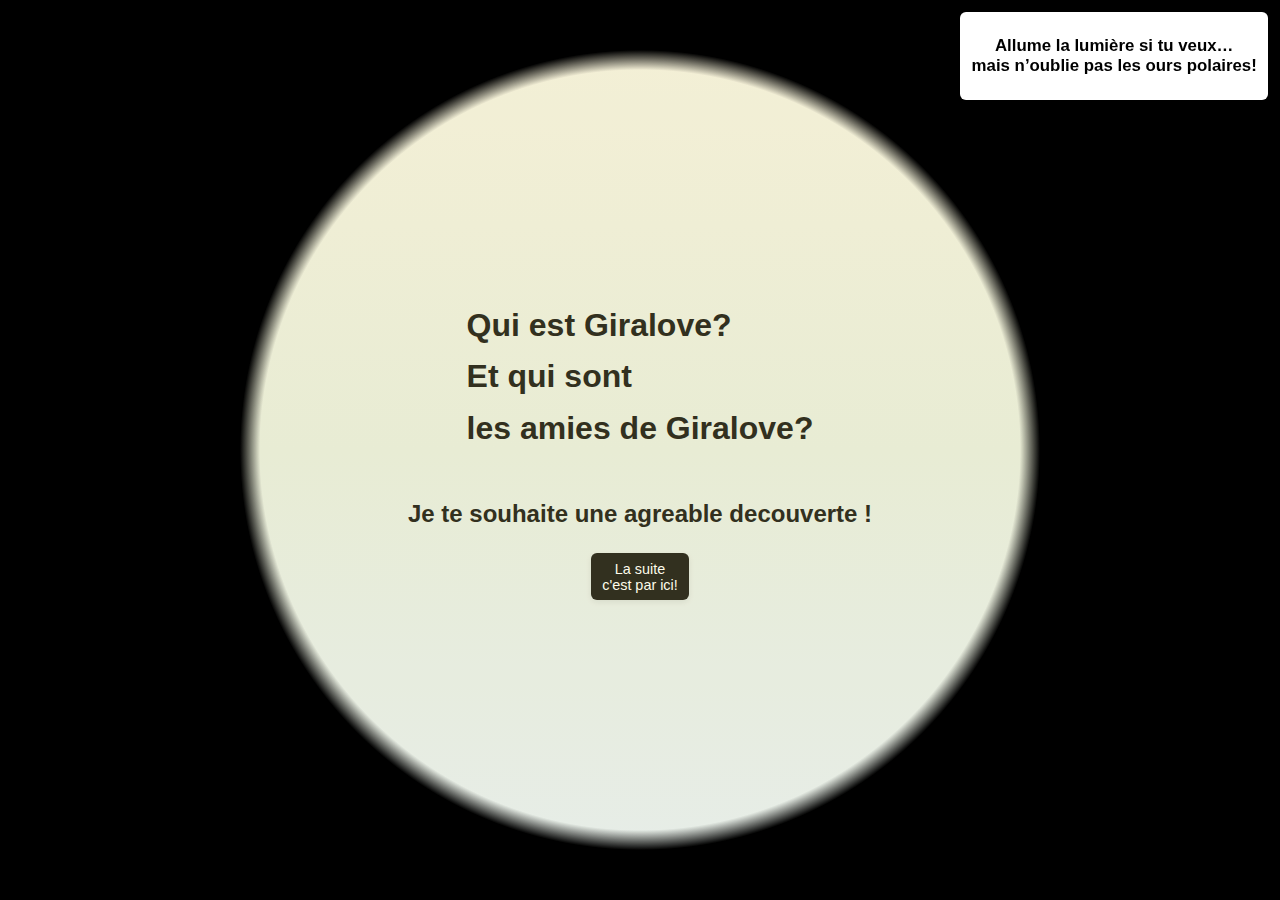
<file: index.html>
<!DOCTYPE html>
<html lang="fr">
  <!-- HEAD -->
  <head>
    <meta charset="utf-8" />
    <meta name="viewport" content="width=device-width,initial-scale=1" />

    <!-- TITLE -->
    <title>Spotlight mouse</title>

    <!-- STYLES LINK-->
    <link rel="stylesheet" href="styles_index.css" />
  </head>

  <!-- BODY -->
  <body>
    <div class="light_btn" aria-hidden="false">
      <button id="toggleBtn" class="btn" aria-pressed="true">
        <h3>
          Allume la lumière si tu veux…<br />
          mais n’oublie pas les ours polaires!
        </h3>
      </button>
    </div>

    <div class="spot-overlay" id="spot"></div>

    <!-- MAIN -->
    <main>
      <article>
        <div class="div-center">
          <h1 class="intro">
            Qui est Giralove? <br />
            Et qui sont <br />les amies de Giralove?<br />
          </h1>
          <h2>Je te souhaite une agreable decouverte !</h2>
          <button onclick="location.href='about.html'" class="btn-centre, btn">
            La suite <br />c'est par ici!
          </button>
        </div>

        <!-- adaugă conținutul real al site-ului aici -->
      </article>
    </main>

    <script>
      /*
        Script simplu și performant:
        - actualizează variabilele CSS --x și --y
        - folosește requestAnimationFrame pentru a throttla evenimentele mouse/touch
        - suport touch (atingere) -> folosește primul contact
        - buton toggle pentru a dezactiva overlayul
        - buton pentru ascunderea cursorului
      */

      (function () {
        const overlay = document.getElementById('spot');
        const toggleBtn = document.getElementById('toggleBtn');
        const cursorBtn = document.getElementById('cursorBtn');
        let enabled = true;
        let hideCursor = false;

        // coordonate urmărite
        const pos = { x: window.innerWidth / 2, y: window.innerHeight / 2 };
        let rafScheduled = false;

        function updateOverlay() {
          // setează variabilele CSS
          overlay.style.setProperty('--x', pos.x + 'px');
          overlay.style.setProperty('--y', pos.y + 'px');
          rafScheduled = false;
        }

        function scheduleUpdate() {
          if (!rafScheduled) {
            rafScheduled = true;
            requestAnimationFrame(updateOverlay);
          }
        }

        function onMouseMove(e) {
          pos.x = e.clientX;
          pos.y = e.clientY;
          scheduleUpdate();
        }

        function onTouchMove(e) {
          if (e.touches && e.touches[0]) {
            pos.x = e.touches[0].clientX;
            pos.y = e.touches[0].clientY;
            scheduleUpdate();
          }
        }

        // listeners
        window.addEventListener('mousemove', onMouseMove, { passive: true });
        window.addEventListener('touchmove', onTouchMove, { passive: true });

        // resize -> recalc centre if needed
        window.addEventListener('resize', () => {
          pos.x = Math.min(pos.x, window.innerWidth);
          pos.y = Math.min(pos.y, window.innerHeight);
          scheduleUpdate();
        });

        // Toggle overlay on/off
        toggleBtn.addEventListener('click', () => {
          enabled = !enabled;
          if (enabled) {
            overlay.style.display = '';
            toggleBtn.textContent =
              '          Allume la lumière si tu veux… mais n’oublie pas les ours polaires!';
            toggleBtn.setAttribute('aria-pressed', 'true');
          } else {
            overlay.style.display = 'none';
            toggleBtn.textContent = 'Lampe torche à dynamo';
            toggleBtn.setAttribute('aria-pressed', 'false');
          }
        });

        // Toggle cursor hide/show
        cursorBtn.addEventListener('click', () => {
          hideCursor = !hideCursor;
          if (hideCursor) {
            document.documentElement.classList.add('hide-cursor');
            cursorBtn.textContent = 'Ascunde cursor: ON';
            cursorBtn.setAttribute('aria-pressed', 'true');
          } else {
            document.documentElement.classList.remove('hide-cursor');
            cursorBtn.textContent = 'Ascunde cursor';
            cursorBtn.setAttribute('aria-pressed', 'false');
          }
        });

        // Init: place overlay centre
        scheduleUpdate();
      })();
    </script>
  </body>
</html>
</file>
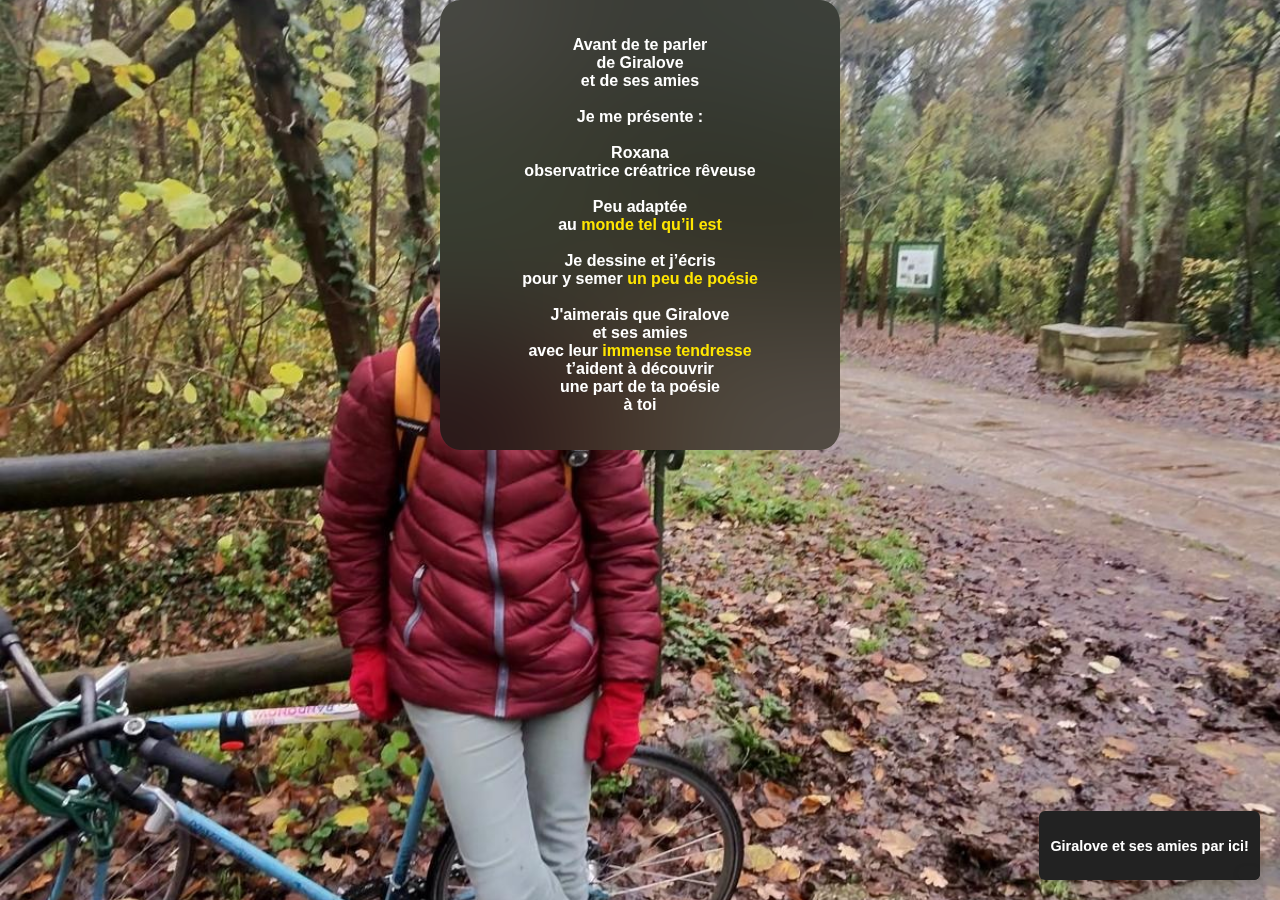
<file: about.html>
<!DOCTYPE html>
<html lang="en">
  <head>
    <meta charset="UTF-8" />
    <meta name="viewport" content="width=device-width, initial-scale=1.0" />
    <title>About me</title>
    <!-- STYLES LINK-->
    <link rel="stylesheet" href="styles_about.css" />
  </head>
  <body>
    <h4 class="message-coucou">
      Avant de te parler
      <br />
      de Giralove <br />et de ses amies <br /><br />
      Je me présente :
      <br /><br />
      Roxana
      <br />
      observatrice créatrice rêveuse
      <br /><br />
      Peu adaptée
      <br />
      au <strong class="monde">monde tel qu’il est </strong> <br /><br />
      Je dessine et j’écris
      <br />
      pour y semer un peu de poésie
    </h4>

    <!-- cursor cu textul meu-->
    <div class="custom-cursor" id="customCursor">
      <h4>
        Avant de te parler
        <br />
        de Giralove <br />et de ses amies <br /><br />
        Je me présente :
        <br /><br />
        Roxana
        <br />
        observatrice créatrice rêveuse
        <br /><br />
        Peu adaptée
        <br />
        au <strong class="monde">monde tel qu’il est </strong> <br /><br />
        Je dessine et j’écris
        <br />
        pour y semer <strong class="monde">un peu de poésie</strong>
        <br />
        <br />
        J'aimerais que Giralove <br />et ses amies <br />
        avec leur <strong class="monde">immense tendresse</strong>
        <br />
        t’aident à découvrir <br />une part de ta poésie <br />à toi
      </h4>
      <script>
        const cursor = document.getElementById('customCursor');

        document.addEventListener('mousemove', (e) => {
          cursor.style.left = `${e.clientX}px`;
          cursor.style.top = `${e.clientY}px`;
        });
      </script>
    </div>
    <h1>
      <button onclick="location.href='cici.html'" class="btn, btn-mes-dessins">
        <h4>Giralove et ses amies par ici!</h4>
      </button>

      <button class="btn-mes-dessins"></button>
    </h1>
  </body>
</html>
</file>
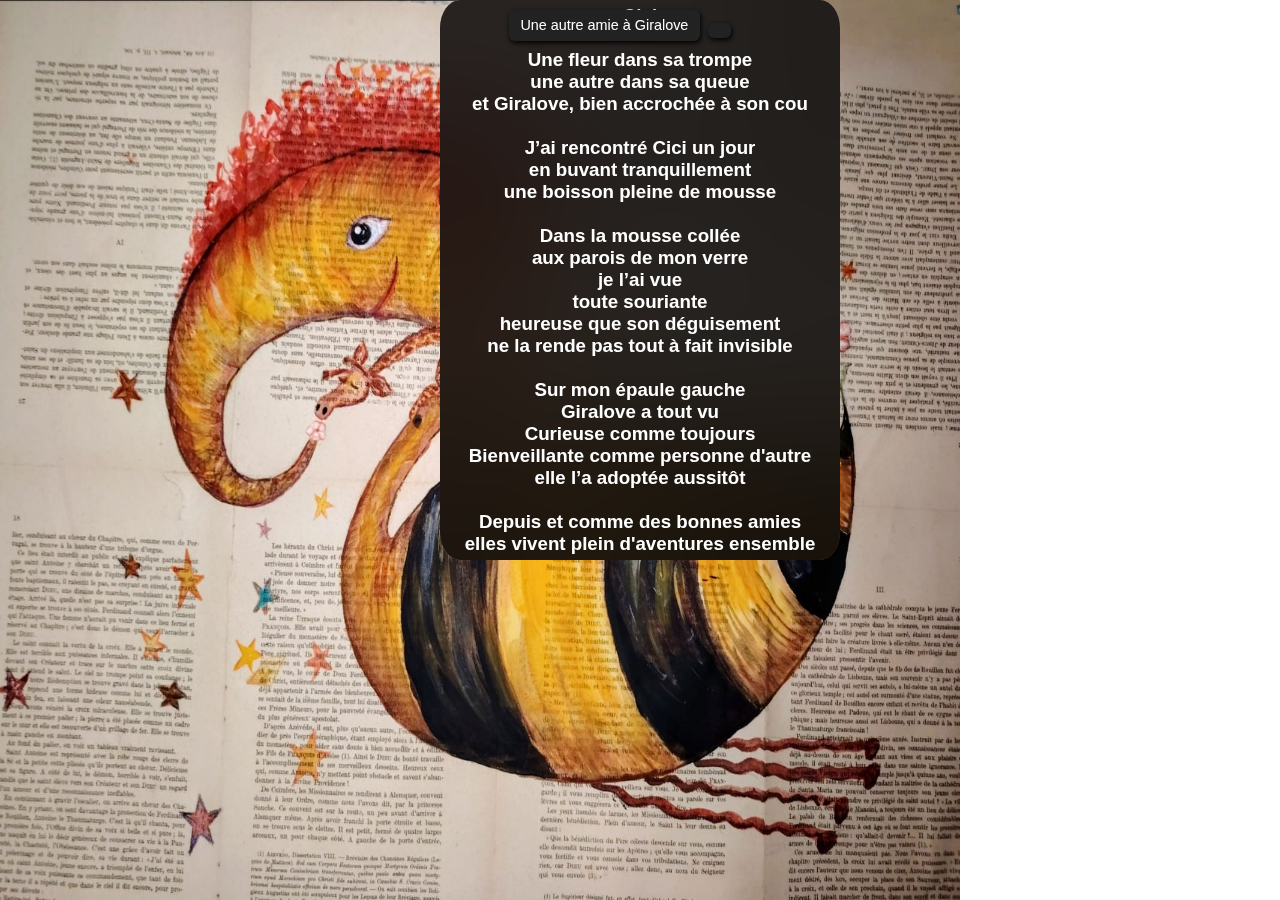
<file: cici.html>
<!DOCTYPE html>
<html lang="en">
  <head>
    <meta charset="UTF-8" />
    <meta name="viewport" content="width=device-width, initial-scale=1.0" />
    <title>About me</title>
    <!-- STYLES LINK-->
    <link rel="stylesheet" href="styles_cici.css" />
  </head>
  <body>
    <h3 class="message-coucou">
      Cici
      <br /><br />
      Une fleur dans sa trompe
      <br />
      une autre dans sa queue
      <br />
      et Giralove, bien accrochée à son cou
      <br /><br />
      J’ai rencontré Cici un jour
      <br />
      en buvant tranquillement
      <br />
      une boisson pleine de mousse
      <br /><br />
      Dans la mousse collée
      <br />
      aux parois de mon verre
      <br />
      je l’ai vue
      <br />
      toute souriante
      <br />
      heureuse que son déguisement
      <br />
      ne la rende pas tout à fait invisible
      <br />
      <br />
      Sur mon épaule gauche
      <br />
      Giralove a tout vu
      <br />
      Curieuse comme toujours
      <br />
      Bienveillante comme personne d'autre
      <br />
      elle l’a adoptée aussitôt
      <br /><br />
      Depuis et comme des bonnes amies
      <br />elles vivent plein d'aventures ensemble
    </h3>

    <!-- cursor cu textul meu-->

    <div class="custom-cursor" id="customCursor">
      <h3>
        Cici
        <br /><br />
        Une fleur dans sa trompe
        <br />
        une autre dans sa queue
        <br />
        et Giralove, bien accrochée à son cou
        <br /><br />
        J’ai rencontré Cici un jour
        <br />
        en buvant tranquillement
        <br />
        une boisson pleine de mousse
        <br /><br />
        Dans la mousse collée
        <br />
        aux parois de mon verre
        <br />
        je l’ai vue
        <br />
        toute souriante
        <br />
        heureuse que son déguisement
        <br />
        ne la rende pas tout à fait invisible
        <br />
        <br />
        Sur mon épaule gauche
        <br />
        Giralove a tout vu
        <br />
        Curieuse comme toujours
        <br />
        Bienveillante comme personne d'autre
        <br />
        elle l’a adoptée aussitôt
        <br /><br />
        Depuis et comme des bonnes amies
        <br />elles vivent plein d'aventures ensemble
      </h3>
      <script>
        const cursor = document.getElementById('customCursor');

        document.addEventListener('mousemove', (e) => {
          cursor.style.left = `${e.clientX}px`;
          cursor.style.top = `${e.clientY}px`;
        });
      </script>
    </div>

    <h1>
      <button onclick="location.href='mimi.html'" class="btn, btn-mes-dessins">
        Une autre amie à Giralove
      </button>

      <button class="btn-mes-dessins"></button>
    </h1>
  </body>
</html>
</file>
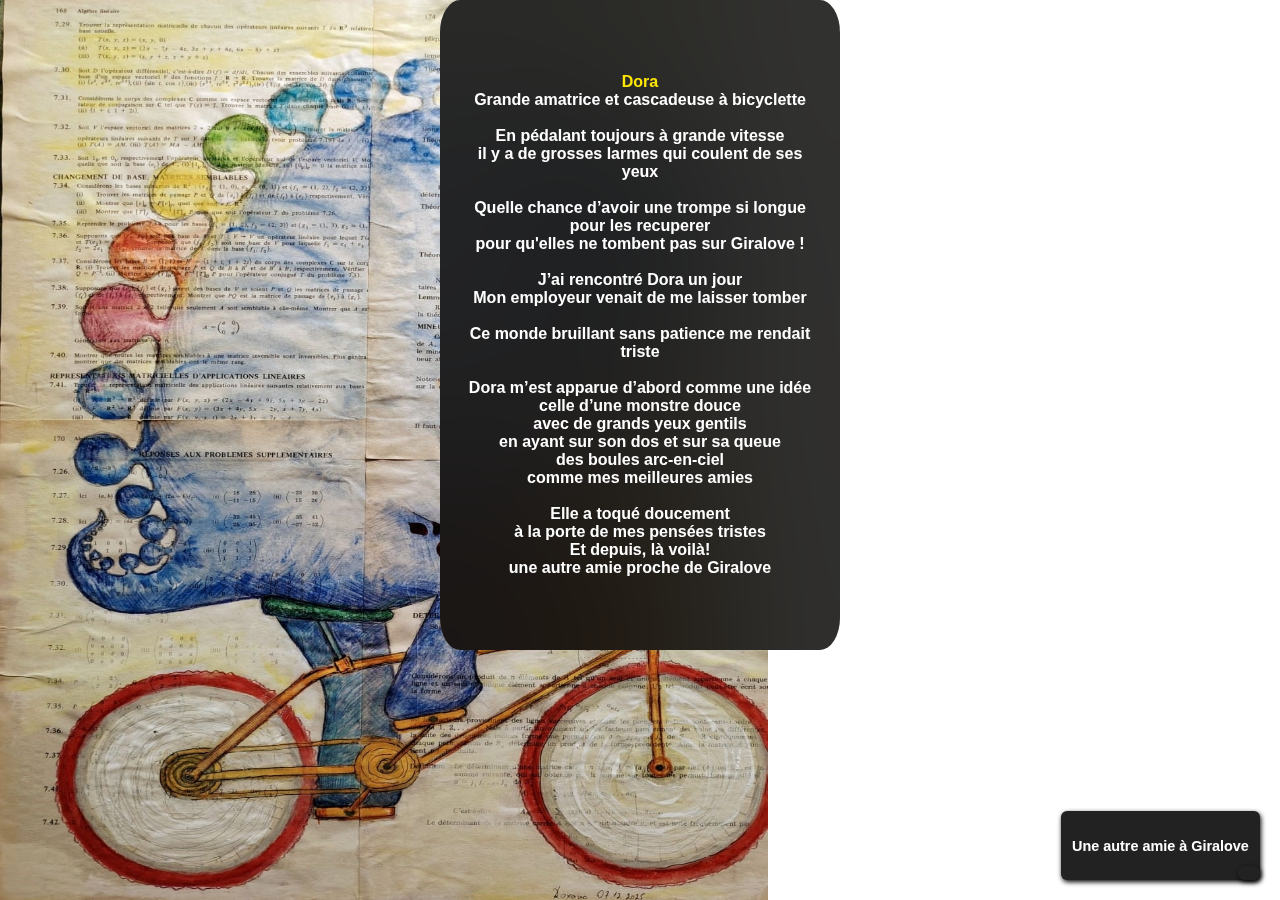
<file: dora.html>
<!DOCTYPE html>
<html lang="en">
  <head>
    <meta charset="UTF-8" />
    <meta name="viewport" content="width=device-width, initial-scale=1.0" />
    <title>About me</title>
    <!-- STYLES LINK-->
    <link rel="stylesheet" href="styles_dora.css" />
  </head>
  <body>
    <h4 class="message-coucou">
      <strong class="monde">Dora</strong>
      <br /><br />
      Grande amatrice et cascadeuse à bicyclette
      <br /><br />
      En pédalant toujours à grande vitesse
      <br />
      il y a de grosses larmes qui coulent de ses yeux
      <br /><br />
      Quelle chance d’avoir une trompe si longue pour les recuperer
      <br />
      pour qu'elles ne tombent pas sur Giralove !
      <br /><br />
      J’ai rencontré Dora un jour
      <br />
      Mon employeur venait de me laisser tomber
      <br /><br />
      Ce monde bruillant sans patience me rendait triste
      <br /><br />
      Dora m’est apparue d’abord comme une idée
      <br />
      celle d’une monstre douce
      <br />
      avec de grands yeux gentils
      <br />
      en ayant sur son dos et sur sa queue
      <br />
      des boules arc-en-ciel
      <br />
      comme mes meilleures amies
      <br /><br />
      Elle a toqué doucement
      <br />
      à la porte de mes pensées tristes
      <br />
      Et depuis, là voilà!
      <br />
      une autre amie proche de Giralove
    </h4>
    <div class="custom-cursor" id="customCursor">
      <h4>
        <strong class="monde">Dora</strong>
        <br />
        Grande amatrice et cascadeuse à bicyclette
        <br /><br />
        En pédalant toujours à grande vitesse
        <br />
        il y a de grosses larmes qui coulent de ses yeux
        <br /><br />
        Quelle chance d’avoir une trompe si longue pour les recuperer
        <br />
        pour qu'elles ne tombent pas sur Giralove !
        <br /><br />
        J’ai rencontré Dora un jour
        <br />
        Mon employeur venait de me laisser tomber
        <br /><br />
        Ce monde bruillant sans patience me rendait triste
        <br /><br />
        Dora m’est apparue d’abord comme une idée
        <br />
        celle d’une monstre douce
        <br />
        avec de grands yeux gentils
        <br />
        en ayant sur son dos et sur sa queue
        <br />
        des boules arc-en-ciel
        <br />
        comme mes meilleures amies
        <br /><br />
        Elle a toqué doucement
        <br />
        à la porte de mes pensées tristes
        <br />
        Et depuis, là voilà!
        <br />
        une autre amie proche de Giralove
      </h4>
      <script>
        const cursor = document.getElementById('customCursor');

        document.addEventListener('mousemove', (e) => {
          cursor.style.left = `${e.clientX}px`;
          cursor.style.top = `${e.clientY}px`;
        });
      </script>
    </div>

    <h1>
      <button
        onclick="location.href='frizzy.html'"
        class="btn, btn-mes-dessins"
      >
        <h4>Une autre amie à Giralove</h4>
      </button>

      <button class="btn-mes-dessins"></button>
    </h1>
  </body>
</html>
</file>
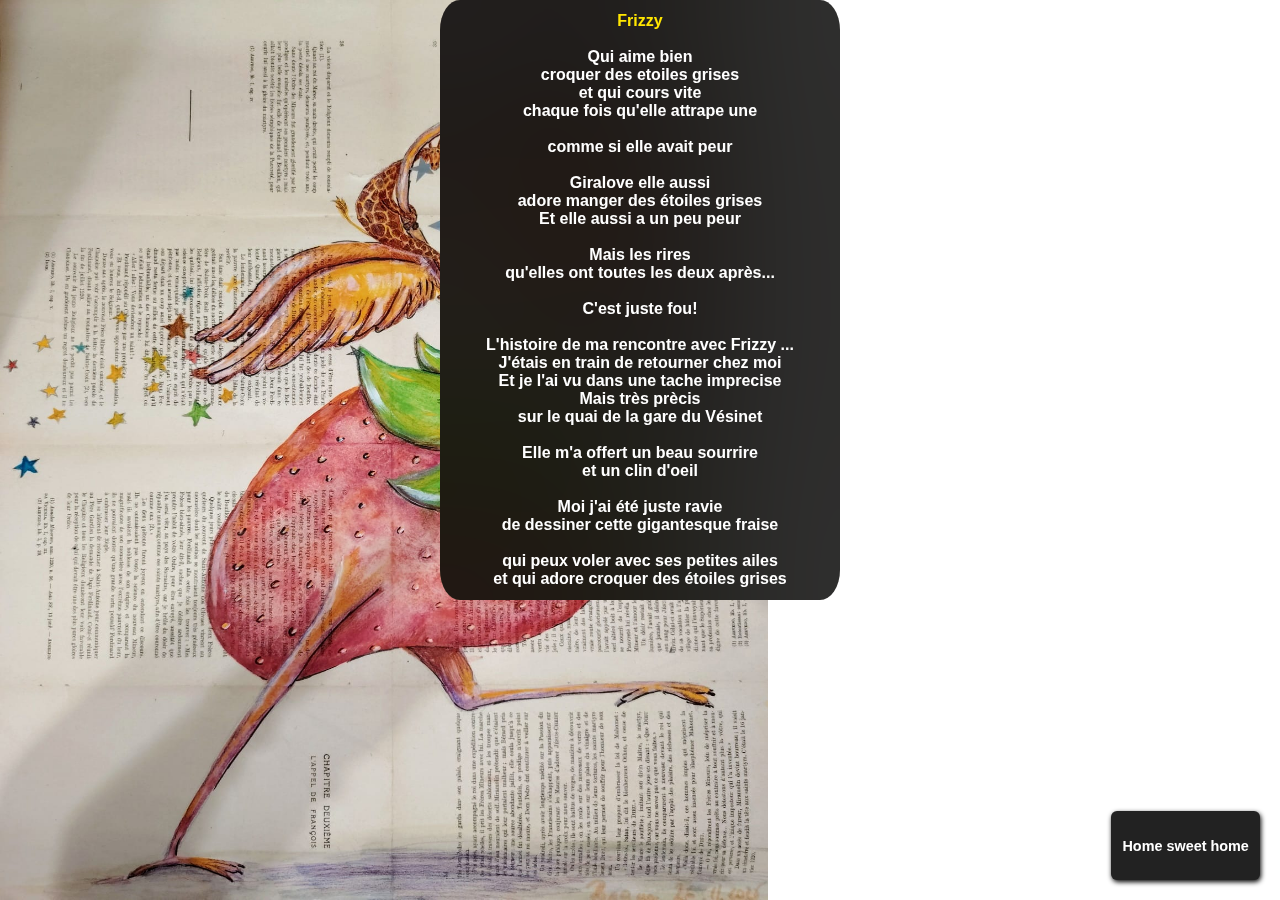
<file: frizzy.html>
<!DOCTYPE html>
<html lang="en">
  <head>
    <meta charset="UTF-8" />
    <meta name="viewport" content="width=device-width, initial-scale=1.0" />
    <title>About me</title>
    <!-- STYLES LINK-->
    <link rel="stylesheet" href="styles_frizzy.css" />
  </head>
  <body>
    <h4 class="message-coucou">
      <strong class="monde">Frizzy</strong>
      <br /><br />
      <img src="images/frizzy_200.jpg" alt="Mimi" /><br />

      Qui aime bien
      <br />croquer des etoiles gris
      <br />
      et qui cours vite
      <br />
      chaque fois qu'elle attrape une
      <br /><br />
      comme si elle avait peur
      <br /><br />
      Giralove elle aussi
      <br />
      adore manger des étoiles gris
      <br />
      Et elle aussi a un peu peur
      <br /><br />
      Mais les rires
      <br />
      qu'elles ont toutes les deux après...
      <br /><br />
      C'est juste fou!

      <br /><br />
      L'histoire de ma rencontre avec Frizzy ...
      <br />
      J'étais en train de returner chez moi
      <br />
      Et je l'ai vu dans une tache imprecise
      <br />
      Mais très prècis
      <br />sur le quai de la gare du Vésinet <br /><br />
      Elle m'a offert un beau sourrire
      <br />
      et un clin d'oeil
      <br />
      Moi j'ai été juste ravie
      <br />
      de dessiner cette gigantesque fraise
      <br />
      qui peux voler avec ses petits ailes<br />
      et qui adore croquer des étoiles gris
    </h4>
    <div class="custom-cursor" id="customCursor">
      <h4>
        <strong class="monde">Frizzy</strong>
        <br /><br />
        Qui aime bien
        <br />croquer des etoiles grises
        <br />
        et qui cours vite
        <br />
        chaque fois qu'elle attrape une
        <br /><br />
        comme si elle avait peur
        <br /><br />
        Giralove elle aussi
        <br />
        adore manger des étoiles grises
        <br />
        Et elle aussi a un peu peur
        <br /><br />
        Mais les rires
        <br />
        qu'elles ont toutes les deux après...
        <br /><br />
        C'est juste fou!

        <br /><br />
        L'histoire de ma rencontre avec Frizzy ...
        <br />
        J'étais en train de retourner chez moi
        <br />
        Et je l'ai vu dans une tache imprecise
        <br />
        Mais très prècis
        <br />sur le quai de la gare du Vésinet <br /><br />
        Elle m'a offert un beau sourrire
        <br />
        et un clin d'oeil
        <br /><br />
        Moi j'ai été juste ravie
        <br />
        de dessiner cette gigantesque fraise
        <br /><br />
        qui peux voler avec ses petites ailes<br />
        et qui adore croquer des étoiles grises
      </h4>
      <script>
        const cursor = document.getElementById('customCursor');

        document.addEventListener('mousemove', (e) => {
          cursor.style.left = `${e.clientX}px`;
          cursor.style.top = `${e.clientY}px`;
        });
      </script>
    </div>

    <h1>
      <button onclick="location.href='index.html'" class="btn, btn-mes-dessins">
        <h4>Home sweet home</h4>
      </button>
    </h1>
  </body>
</html>
</file>
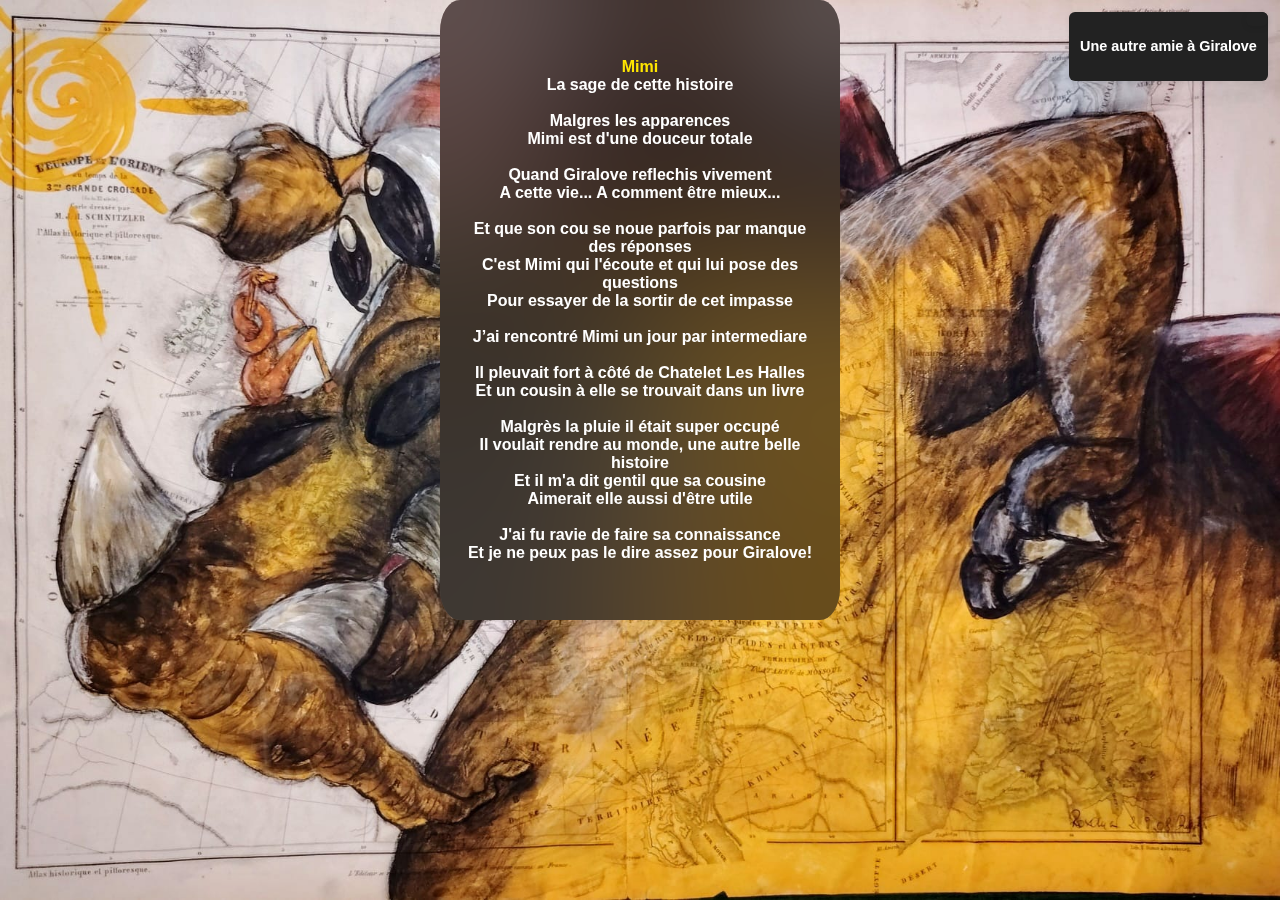
<file: mimi.html>
<!DOCTYPE html>
<html lang="en">
  <head>
    <meta charset="UTF-8" />
    <meta name="viewport" content="width=device-width, initial-scale=1.0" />
    <title>About me</title>
    <!-- STYLES LINK-->
    <link rel="stylesheet" href="styles_mimi.css" />
  </head>
  <body>
    <h4 class="message-coucou">
      <strong class="monde">Mimi</strong>
      <br /><br />
      La sage de cette histoire
      <br />
      <br />
      Malgres les apparences
      <br />
      Mimi est d'une douceur totale
      <br /><br />
      Quand Giralove reflechis vivement
      <br />
      A cette vie... A comment être mieux...
      <br />
      <br />
      Et que son cou se noue parfois par manque des réponses
      <br />
      C'est Mimi qui l'écoute et qui lui pose des questions
      <br />
      Pour essayer de la sortir de cet impasse
      <br /><br />
      J’ai rencontré Mimi un jour par intermediare
      <br /><br />
      Il pleuvait fort à côté de Chatelet Les Halles
      <br />
      Et un cousin à elle se trouvait dans un livre
      <br /><br />
      Malgrès la pluie il était super occupé
      <br />
      Il voulait rendre au monde, une autre belle histoire
      <br />
      Et il m'a dit gentil que sa cousine
      <br />
      Aimerait elle aussi d'être utile
      <br /><br />
      J'ai fu ravie de faire sa connaissance
      <br />
      Et je ne peux pas le dire assez pour Giralove!
    </h4>
    <div class="custom-cursor" id="customCursor">
      <h4>
        <strong class="monde">Mimi</strong>
        <br />
        La sage de cette histoire
        <br />
        <br />
        Malgres les apparences
        <br />
        Mimi est d'une douceur totale
        <br /><br />
        Quand Giralove reflechis vivement
        <br />
        A cette vie... A comment être mieux...
        <br />
        <br />
        Et que son cou se noue parfois par manque des réponses
        <br />
        C'est Mimi qui l'écoute et qui lui pose des questions
        <br />
        Pour essayer de la sortir de cet impasse
        <br /><br />
        J’ai rencontré Mimi un jour par intermediare
        <br /><br />
        Il pleuvait fort à côté de Chatelet Les Halles
        <br />
        Et un cousin à elle se trouvait dans un livre
        <br /><br />
        Malgrès la pluie il était super occupé
        <br />
        Il voulait rendre au monde, une autre belle histoire
        <br />
        Et il m'a dit gentil que sa cousine
        <br />
        Aimerait elle aussi d'être utile
        <br /><br />
        J'ai fu ravie de faire sa connaissance
        <br />
        Et je ne peux pas le dire assez pour Giralove!
      </h4>
      <script>
        const cursor = document.getElementById('customCursor');

        document.addEventListener('mousemove', (e) => {
          cursor.style.left = `${e.clientX}px`;
          cursor.style.top = `${e.clientY}px`;
        });
      </script>
    </div>

    <h1>
      <button onclick="location.href='dora.html'" class="btn, btn-mes-dessins">
        <h4>Une autre amie à Giralove</h4>
      </button>

      <button class="btn-mes-dessins"></button>
    </h1>
  </body>
</html>
</file>
<file: styles_about.css>
body {
  margin: 0;
  height: 100vh;
  background-image: url('images/roxana_nou.jpg');

  background-size: cover; /* acoperă tot ecranul păstrând proporțiile */
  background-position: center;
  background-repeat: no-repeat;
  font-family: Verdana, Geneva, Tahoma, sans-serif;
  color: rgb(255, 255, 255);
  position: relative;
  display: flex;
  flex-direction: column;
  align-items: center;
}

.message-coucou {
  display: none;
  color: white;
  background-color: rgba(0, 0, 0, 0.5);
  padding: 10px 20px;
  border-radius: 10px;
  align-items: center;
  justify-content: center;
  text-align: center;
}

body {
  cursor: none; /* ascunde cursorul standard */
}

.custom-cursor {
  position: fixed;
  width: 400px;
  height: 450px;
  border-radius: 5%; /*face cursorul rotund la 50%*/
  background-color: rgba(0, 0, 0, 0.5); /* 0.5 semi-transparent */
  color: white;
  display: flex;
  align-items: center;
  justify-content: center;
  text-align: center;
  pointer-events: none; /* cursorul trece prin div */
  z-index: 1000;
  padding: 20px;
  box-sizing: border-box;
  backdrop-filter: blur(80px); /* efect feather */
  transition: transform 0.08s linear; /* smooth movement */
}

.btn-mes-dessins {
  background: #222;
  color: rgb(255, 255, 255);
  border: 0px;
  padding: 0.45rem 0.7rem;
  border-radius: 6px;
  font-size: 0.9rem;
  cursor: pointer;
  box-shadow: 0 2px 6px rgba(0, 0, 0, 0.08);
  font-family: Verdana, Geneva, Tahoma, sans-serif;
  position: fixed;
  bottom: 20px; /* la 20px de jos */
  right: 20px; /* la 20px de marginea dreaptă */
  z-index: 10001;
}
.monde {
  color: rgb(255, 230, 0);
}
@media only screen and (max-width: 600px) {
  .message-coucou {
    display: inline-block;
  }
  .custom-cursor {
    display: none;
  }
  body {
    background-size: 100% 100%; /* acoperă tot ecranul */
  }
}
</file>
<file: styles_cici.css>
body {
  margin: 0;
  height: 100vh;
  background-image: url('images/cici.jpg');

  background-size: 75% 100%; /* nu acoperă tot ecranul */
  background-position: left;
  background-repeat: no-repeat;
  font-family: Verdana, Geneva, Tahoma, sans-serif;
  color: rgb(255, 255, 255);
  position: relative;
  display: flex;
  flex-direction: column;
  align-items: center;
}

.message-coucou {
  display: none;
  color: white;
  background-color: rgba(0, 0, 0, 0.8);
  padding: 10px 20px;
  border-radius: 10px;
  align-items: center;
  justify-content: center;
  text-align: center;
  font-size: smaller;
}

.btn-mes-dessins {
  background: #222;
  color: rgb(255, 255, 255);
  border: 0px;
  padding: 0.45rem 0.7rem;
  border-radius: 6px;
  font-size: 0.9rem;
  cursor: pointer;
  box-shadow: 1px 2px 5px #000000;
  font-family: Verdana, Geneva, Tahoma, sans-serif;
  position: relative;
  bottom: 20px; /* la 20px de jos */
  right: 20px; /* la 20px de marginea dreaptă */
  z-index: 10001;
}
.custom-cursor {
  position: fixed;
  width: 400px;
  height: 560px;
  border-radius: 5%; /*face cursorul rotund la 50%*/
  background-color: rgba(0, 0, 0, 0.8);
  /* 0.5 semi-transparent */
  color: white;
  display: flex;
  align-items: center;
  justify-content: center;
  text-align: center;
  pointer-events: none; /* cursorul trece prin div */
  /*transform: translate(-50%, -50%);*/
  z-index: 1000;
  padding: 20px;
  box-sizing: border-box;
  backdrop-filter: blur(80px); /* efect feather */
  transition: transform 0.08s linear; /* smooth movement */
}
.monde {
  color: rgb(255, 230, 0);
}

@media only screen and (max-width: 1200px) {
  .message-coucou {
    display: inline-block;
  }
  .custom-cursor {
    display: none;
  }
  body {
    background-size: 90% 100%;
  }
}
@media only screen and (max-width: 600px) {
  .message-coucou {
    display: inline-block;
  }
  .custom-cursor {
    display: none;
  }
  body {
    background-size: 100% 100%; /* acoperă tot ecranul */
    background-repeat: repeat;
  }
}
</file>
<file: styles_dora.css>
body {
  margin: 0;
  height: 100vh;
  background-image: url('images/dora.jpg');

  background-size: 60% 100%; /* nu acoperă tot ecranul */
  background-position: left;
  background-repeat: no-repeat;
  font-family: Verdana, Geneva, Tahoma, sans-serif;
  color: rgb(255, 255, 255);
  position: relative;
  display: flex;
  flex-direction: column;
  align-items: center;
}
.message-coucou {
  color: white;
  background-color: rgba(0, 0, 0, 0.8);

  padding: 10px 20px;
  border-radius: 10px;
  display: none;
  align-items: center;
  justify-content: center;
  text-align: center;
}

.btn-mes-dessins {
  background: #222;
  color: rgb(255, 255, 255);
  border: 0px;
  padding: 0.45rem 0.7rem;
  border-radius: 6px;
  font-size: 0.9rem;
  cursor: pointer;
  box-shadow: 1px 2px 5px #000000;
  font-family: Verdana, Geneva, Tahoma, sans-serif;
  position: fixed;
  bottom: 20px; /* la 20px de jos */
  right: 20px; /* la 20px de marginea dreaptă */
  z-index: 10001;
}
.custom-cursor {
  position: fixed;
  width: 400px;
  height: 650px;
  border-radius: 5%; /*face cursorul rotund la 50%*/
  background-color: rgba(0, 0, 0, 0.8);
  /* 0.5 semi-transparent */
  color: white;
  display: flex;
  align-items: center;
  justify-content: center;
  text-align: center;
  pointer-events: none; /* cursorul trece prin div */
  /*transform: translate(-50%, -50%);*/
  z-index: 1000;
  padding: 20px;
  box-sizing: border-box;
  backdrop-filter: blur(80px); /* efect feather */
  transition: transform 0.08s linear; /* smooth movement */
}
.monde {
  color: rgb(255, 230, 0);
}

@media only screen and (max-width: 600px) {
  .message-coucou {
    display: inline-block;
  }
  .custom-cursor {
    display: none;
  }
  body {
    background-size: 100% 100%; /* acoperă tot ecranul */
  }
}
</file>
<file: styles_frizzy.css>
body {
  margin: 0;
  height: 100vh;
  background-image: url('images/frizzy.jpg');

  background-size: 60% 100%; /* nu acoperă tot ecranul */
  background-position: left;
  background-repeat: no-repeat;
  font-family: Verdana, Geneva, Tahoma, sans-serif;
  color: rgb(255, 255, 255);
  position: relative;
  display: flex;
  flex-direction: column;
  align-items: center;
}

.message-coucou {
  color: white;
  background-color: rgba(0, 0, 0, 0.8);

  padding: 10px 20px;
  border-radius: 10px;
  display: none;
  align-items: center;
  justify-content: center;
  text-align: center;
}

.btn-mes-dessins {
  background: #222;
  color: rgb(255, 255, 255);
  border: 0px;
  padding: 0.45rem 0.7rem;
  border-radius: 6px;
  font-size: 0.9rem;
  cursor: pointer;
  box-shadow: 1px 2px 5px #000000;
  font-family: Verdana, Geneva, Tahoma, sans-serif;
  position: fixed;
  bottom: 20px; /* la 20px de jos */
  right: 20px; /* la 20px de marginea dreaptă */
  z-index: 10001;
}

.custom-cursor {
  position: fixed;
  width: 400px;
  height: 600px;
  border-radius: 5%; /*face cursorul rotund la 50%*/
  background-color: rgba(0, 0, 0, 0.8);
  /* 0.5 semi-transparent */
  color: white;
  display: flex;
  align-items: center;
  justify-content: center;
  text-align: center;
  pointer-events: none; /* cursorul trece prin div */
  /*transform: translate(-50%, -50%);*/
  z-index: 1000;
  padding: 20px;
  box-sizing: border-box;
  backdrop-filter: blur(80px); /* efect feather */
  transition: transform 0.08s linear; /* smooth movement */
}
.monde {
  color: rgb(255, 230, 0);
}

@media only screen and (max-width: 600px) {
  .message-coucou {
    display: inline-block;
  }
  .custom-cursor {
    display: none;
  }
  body {
    background-size: 100% 100%; /* acoperă tot ecranul */
  }
}
</file>
<file: styles_mimi.css>
body {
  margin: 0;
  height: 100vh;
  background-image: url('images/mimi.jpg');

  background-size: 100% 100%; /* acoperă tot ecranul ne-păstrând proporțiile */
  background-position: center;
  background-repeat: no-repeat;
  font-family: Verdana, Geneva, Tahoma, sans-serif;
  color: rgb(255, 255, 255);
  position: relative;
  display: flex;
  flex-direction: column;
  align-items: center;
}

.message-coucou {
  color: white;
  background-color: rgba(0, 0, 0, 0.5);
  padding: 10px 20px;
  border-radius: 10px;
  display: none;
  align-items: center;
  justify-content: center;
  text-align: center;
}

.btn-mes-dessins {
  background: #222;
  color: rgb(255, 255, 255);
  border: 0px;
  padding: 0.45rem 0.7rem;
  border-radius: 6px;
  font-size: 0.9rem;
  cursor: pointer;
  box-shadow: 0 2px 6px rgba(0, 0, 0, 0.08);
  font-family: Verdana, Geneva, Tahoma, sans-serif;
  position: fixed;
  top: 12px;
  right: 12px;
  z-index: 10001;
}

.custom-cursor {
  position: fixed;
  width: 400px;
  height: 620px;
  border-radius: 5%; /*face cursorul rotund la 50%*/
  background-color: rgba(0, 0, 0, 0.5); /* 0.5 semi-transparent */
  color: white;
  display: flex;
  align-items: center;
  justify-content: center;
  text-align: center;
  pointer-events: none; /* cursorul trece prin div */
  /*transform: translate(-50%, -50%);*/
  z-index: 1000;
  padding: 20px;
  box-sizing: border-box;
  backdrop-filter: blur(80px); /* efect feather */
  transition: transform 0.08s linear; /* smooth movement */
}
.monde {
  color: rgb(255, 230, 0);
}

@media only screen and (max-width: 600px) {
  .message-coucou {
    display: inline-block;
  }
  .custom-cursor {
    display: none;
  }
  body {
    background-size: 100% 100%; /* acoperă tot ecranul */
  }
}
</file>
<file: styles_index.css>
/* reset minim */
* {
  box-sizing: border-box;
}
html,
body,
.btn {
  height: 100%;
  margin: 0;
  font-family: Verdana, Geneva, Tahoma, sans-serif;
}

/* conținut demo — înlocuiește cu site-ul tău */
main {
  min-height: 100vh;
  background: linear-gradient(180deg, #f7f3ea 0%, #e9efe8 50%, #e6f0ff 100%);
  display: grid;
  place-items: center;
  padding: 4rem;
  color: #222;
}
article {
  max-width: 900px;
  line-height: 1.6;
}
h1 {
  margin-top: 0;
}

/* Overlayul întunecat cu „lanternă” */
.spot-overlay {
  position: fixed;
  inset: 0;
  pointer-events: none; /* trece click-urile */
  z-index: 9999;
  /* culoarea de bază (restul paginii e întunecată) */
  background: rgba(236, 212, 0, 0.082);
  /* gradientul radial creează zona transparentă la coordonatele setate */
  /* raza lanternei */
  --r: 400px; /* rază (400px diametru) */
  --x: 50vw;
  --y: 50vh;
  background-image: radial-gradient(
    circle var(--r) at var(--x) var(--y),
    rgba(227, 231, 9, 0) 0 calc(var(--r) - 20px),
    rgba(0, 0, 0, 1) calc(var(--r)) 100%
  );
  /* Suavizează marginea lanternei: */
  background-blend-mode: normal;
  transition: background-image 0.05s linear;
  mix-blend-mode: normal;
  will-change: background-position;
}

/* opțiune: ascunde cursorul pentru efect mai „lanternă” */
.hide-cursor * {
  cursor: none !important;
}

/* Buton toggle (poziționat sus) */
.light_btn {
  position: fixed;
  top: 12px;
  right: 12px;
  z-index: 10001;
}
.btn,
.btn-centre {
  background: #222;
  color: rgb(255, 255, 255);

  border: 0px;
  padding: 0.45rem 0.7rem;
  border-radius: 6px;
  font-size: 0.9rem;
  cursor: pointer;
  box-shadow: 0 2px 6px rgba(0, 0, 0, 0.08);
}
.btn[aria-pressed='true'] {
  background: rgb(255, 255, 255);

  color: #000000;
  border-color: #222;
}

.btn-centre {
  position: relative;
}
.div-center {
  position: relative;
  width: 100%;
  height: 250px;
  display: flex;
  flex-direction: column;
  justify-content: center;
  align-items: center;
}
/* Pentru performanță pe mobil */
@media (pointer: coarse) {
  /* pe mobil mărim puțin raza pentru ergonomie */
  .spot-overlay {
    --r: 200px;
  }
}
</file>
